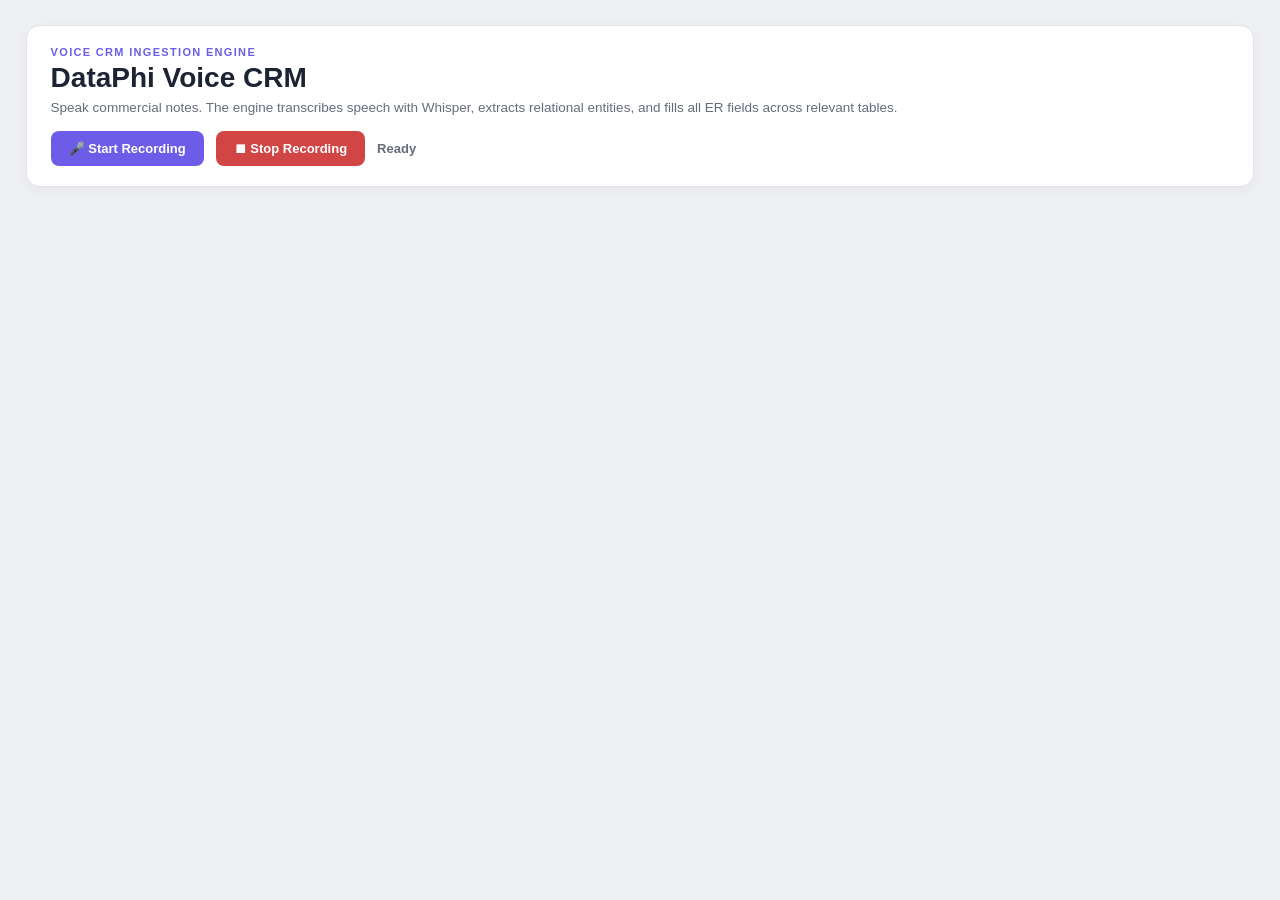
<file: frontend/index.html>
<!doctype html>
<html lang="en">
<head>
<meta charset="UTF-8">
<meta name="viewport" content="width=device-width,initial-scale=1">
<title>DataPhi Voice CRM — Complete ER Lifecycle Workspace</title>
<style>
:root {
  --primary: #6C5CE7;
  --primary-dark: #4B3FC4;
  --secondary: #049C8F;
  --warning: #C98A14;
  --danger: #D14545;
  --success: #1E8E5A;
  --dark: #1C2333;
  --gray-bg: #EEF0F4;
  --border: #E2E4EA;
  --text-main: #20242C;
  --text-sub: #666C79;
}
* { box-sizing: border-box; }
body { margin: 0; background: var(--gray-bg); color: var(--text-main); font-family: "Segoe UI", Arial, sans-serif; }
main { width: min(1380px, 96%); margin: 25px auto 60px; }

/* Control & Header */
.card {
  background: #fff; border: 1px solid var(--border); border-radius: 14px;
  padding: 20px 24px; box-shadow: 0 4px 16px rgba(20,35,60,.04); margin-bottom: 20px;
}
h1 { font-size: 28px; margin: 0 0 6px; font-weight: 800; color: var(--dark); }
.sub { color: var(--text-sub); font-size: 13.5px; margin: 0 0 16px; }
.eyebrow { font-size: 11px; font-weight: 800; letter-spacing: .12em; color: var(--primary); text-transform: uppercase; margin-bottom: 4px; }

/* Buttons & Status */
.controls { display: flex; gap: 12px; align-items: center; flex-wrap: wrap; }
button {
  border: 0; border-radius: 8px; padding: 10px 18px; font-size: 13px;
  font-weight: 700; cursor: pointer; display: inline-flex; align-items: center;
  gap: 7px; transition: all 0.15s ease-in-out;
}
.btn-primary { background: var(--primary); color: #fff; }
.btn-primary:hover { background: var(--primary-dark); }
.btn-primary:disabled { background: #A59DF0; cursor: not-allowed; }
.btn-danger { background: var(--danger); color: #fff; }
.btn-outline { background: #fff; border: 1.5px solid var(--border); color: var(--text-main); }
.btn-outline:hover { background: #F8F9FB; }
.status { font-weight: 700; font-size: 13px; color: var(--text-sub); }
.live { color: var(--danger); }

/* Latency Telemetry Dashboard */
.latency-bar {
  background: #F8F9FD; border: 1.5px solid #DDE2F0; border-radius: 10px;
  padding: 12px 18px; margin-bottom: 20px; display: flex; align-items: center;
  justify-content: space-between; flex-wrap: wrap; gap: 12px;
}
.latency-summary {
  display: flex; align-items: center; gap: 8px; font-size: 13px; font-weight: 800; color: var(--dark);
}
.latency-metric-chip {
  font-size: 11px; font-weight: 700; padding: 4px 9px; border-radius: 6px;
  display: inline-flex; align-items: center; gap: 5px;
}
.chip-total { background: #EEF2FF; color: var(--primary-dark); border: 1px solid #C7D2FE; }
.chip-whisper { background: #F0FDF4; color: var(--success); border: 1px solid #BBF7D0; }
.chip-llm { background: #FFFBEB; color: #B45309; border: 1px solid #FDE68A; }
.chip-net { background: #F3F4F6; color: #4B5563; border: 1px solid #E5E7EB; }

/* Badges */
.badge { font-size: 10.5px; font-weight: 700; padding: 3px 8px; border-radius: 12px; display: inline-flex; align-items: center; }
.badge-draft { background: #FEF3F2; color: #B42318; border: 1px solid #FECDCA; }
.badge-review { background: #FFF8E6; color: #B57900; border: 1px solid #FDE68A; }
.badge-committed { background: #E5F5EC; color: var(--success); border: 1px solid #B9E6CD; }
.voice-tag { color: var(--primary); font-size: 10px; font-weight: 700; }

/* Transcript */
.transcript-box {
  background: #FAFBFD; border: 1.5px solid var(--border); border-radius: 8px;
  padding: 12px 16px; min-height: 44px; color: var(--text-sub); font-size: 13.5px;
  line-height: 1.5; font-style: italic;
}

/* Alert Banner */
.alert-banner {
  background: #FFF4F2; border-left: 4px solid var(--danger);
  padding: 14px 18px; border-radius: 8px; margin-bottom: 20px;
}
.alert-banner.success { background: #F4FAF6; border-left-color: var(--success); }
.alert-banner.review { background: #FFFDF5; border-left-color: var(--warning); }
.alert-title { font-size: 13px; font-weight: 800; color: var(--danger); margin-bottom: 4px; }
.alert-banner.success .alert-title { color: var(--success); }
.alert-banner.review .alert-title { color: var(--warning); }
.alert-text { font-size: 12px; color: #5F2120; line-height: 1.5; }
.alert-banner.success .alert-text { color: #175C3E; }
.alert-banner.review .alert-text { color: #78350F; }

/* Multi-Entity Grid */
.entity-grid { display: grid; grid-template-columns: repeat(auto-fit, minmax(620px, 1fr)); gap: 20px; }
.entity-card {
  background: #FFFFFF; border: 1.5px solid var(--border); border-radius: 12px;
  padding: 18px 20px; display: flex; flex-direction: column; gap: 14px;
}
.entity-header {
  display: flex; justify-content: space-between; align-items: center;
  padding-bottom: 10px; border-bottom: 1.5px solid #F0F2F6;
}
.entity-title { font-size: 13.5px; font-weight: 800; display: flex; align-items: center; gap: 8px; }

/* Form Fields */
.form-grid { display: grid; grid-template-columns: 1fr 1fr; gap: 11px 14px; }
.form-full { grid-column: span 2; }
.field-group { display: flex; flex-direction: column; gap: 4px; }
.field-label { font-size: 11.5px; font-weight: 700; color: var(--dark); display: flex; justify-content: space-between; }
.field-label .req { color: var(--danger); }
.input-box, select, textarea {
  padding: 8px 11px; border-radius: 6px; border: 1.5px solid var(--border);
  font-size: 12.5px; color: var(--text-main); background: #FFFFFF; outline: none; width: 100%;
}
.input-box:focus, select:focus, textarea:focus {
  border-color: var(--primary); box-shadow: 0 0 0 3px rgba(108, 92, 231, 0.12);
}
.input-box:read-only {
  background: #F8F9FB; color: var(--text-sub); cursor: not-allowed; border-color: #E2E4EA;
}
.input-missing {
  border-color: var(--danger) !important;
  background: #FFFBFB !important;
}
.field-helper { font-size: 10.5px; color: var(--text-sub); }
.helper-missing { color: var(--danger); font-weight: 600; }

/* Confirmation Action Bar */
.confirmation-bar {
  background: #FFFFFF; border: 1.5px solid var(--border); border-radius: 12px;
  padding: 16px 20px; display: flex; justify-content: space-between; align-items: center;
  margin-top: 20px; flex-wrap: wrap; gap: 12px;
}
</style>
</head>
<body>

<main>
  <!-- Control Header -->
  <section class="card">
    <div class="eyebrow">Voice CRM Ingestion Engine</div>
    <h1>DataPhi Voice CRM</h1>
    <p class="sub">Speak commercial notes. The engine transcribes speech with Whisper, extracts relational entities, and fills all ER fields across relevant tables.</p>
    
    <div class="controls">
      <button id="record" class="btn-primary">🎤 Start Recording</button>
      <button id="stop" class="btn-danger" disabled>⏹ Stop Recording</button>
      <span id="status" class="status">Ready</span>
    </div>
  </section>

  <!-- Latency Telemetry Dashboard -->
  <section id="latencyPane" class="latency-bar" style="display:none;">
    <div class="latency-summary">
      <span>⚡ Form Fill Latency:</span>
      <span id="latTotal" class="latency-metric-chip chip-total">0 ms</span>
    </div>
    <div style="display:flex; gap:8px; flex-wrap:wrap;">
      <span id="latWhisper" class="latency-metric-chip chip-whisper">🎙️ Whisper: 0ms</span>
      <span id="latLlm" class="latency-metric-chip chip-llm">🧠 LLM: 0ms</span>
      <span id="latNetDom" class="latency-metric-chip chip-net">🌐 Network &amp; DOM: 0ms</span>
    </div>
  </section>

  <!-- Transcript Pane -->
  <section class="card" id="transcriptPane" style="display:none;">
    <h3 style="margin-top:0; font-size:14px; color:var(--dark);">Captured Audio Transcript</h3>
    <div id="transcript" class="transcript-box"></div>
  </section>

  <!-- Staged Review Workspace -->
  <section id="workspacePane" style="display:none;">
    <div style="display:flex; justify-content:space-between; align-items:center; margin-bottom:12px;">
      <div style="display:flex; align-items:center; gap:10px;">
        <h2 style="font-size:18px; margin:0;" id="workspaceTitle">Staged Entity Workspace</h2>
        <span id="statusBadge" class="badge"></span>
      </div>
      <span id="draftIdTag" style="font-size:12px; color:var(--text-sub); font-family:monospace;"></span>
    </div>

    <div id="alertBanner" class="alert-banner" style="display:none;">
      <div id="alertTitle" class="alert-title"></div>
      <div id="alertText" class="alert-text"></div>
    </div>

    <!-- ER ENTITY FORMS GRID -->
    <div class="entity-grid">
      
      <!-- 1. ACCOUNT FORM (All ER Model Columns) -->
      <div class="entity-card" id="cardAccount" style="border-top: 4px solid var(--primary);">
        <div class="entity-header">
          <span class="entity-title" style="color:var(--primary-dark);">🏢 Account Entity Form</span>
          <span class="badge" style="background:#F4F3FF; color:var(--primary);">Parent Enterprise</span>
        </div>
        <div class="form-grid">
          <div class="field-group form-full">
            <label class="field-label">
              <span>account_name <span class="req">*</span></span>
              <span class="voice-tag" id="tag_acc_name"></span>
            </label>
            <input class="input-box" id="acc_name" type="text" placeholder="e.g. Dubai Integrated Economic Zones" oninput="onAccountNameChange()">
            <div id="acc_name_help" class="field-helper">Parent enterprise account name (Mandatory).</div>
          </div>
          <div class="field-group">
            <label class="field-label">
              <span>account_manager (Client Lead)</span>
              <span class="voice-tag" id="tag_acc_manager"></span>
            </label>
            <input class="input-box" id="acc_manager" type="text" placeholder="e.g. Ramanj Falasi">
          </div>
          <div class="field-group">
            <label class="field-label">
              <span>industry</span>
              <span class="voice-tag" id="tag_acc_industry"></span>
            </label>
            <input class="input-box" id="acc_industry" type="text" placeholder="e.g. Semi Government, BFSI, Retail">
          </div>
          <div class="field-group form-full">
            <label class="field-label">
              <span>region</span>
              <span class="voice-tag" id="tag_acc_region"></span>
            </label>
            <input class="input-box" id="acc_region" type="text" placeholder="e.g. Dubai, KSA, Abu Dhabi">
          </div>
        </div>
      </div>

      <!-- 2. CONTACT FORM (All ER Model Columns) -->
      <div class="entity-card" id="cardContact" style="border-top: 4px solid #4B5563; display:none;">
        <div class="entity-header">
          <span class="entity-title" style="color:#1F2937;">👤 Contact Entity Form</span>
          <span class="badge" style="background:#F3F4F6; color:#374151;">Client Stakeholder</span>
        </div>
        <div class="form-grid">
          <div class="field-group form-full">
            <label class="field-label">
              <span>account_id (Linked Company) <span class="req">*</span></span>
              <span class="badge" style="background:#EEF2FF; color:var(--primary);">Relational FK</span>
            </label>
            <input class="input-box" id="con_acc_name" type="text" placeholder="Links to Account Name above" readonly>
          </div>
          <div class="field-group">
            <label class="field-label">
              <span>contact_name <span class="req">*</span></span>
              <span class="voice-tag" id="tag_con_name"></span>
            </label>
            <input class="input-box" id="con_name" type="text" placeholder="e.g. Tariq Mansoor" oninput="validateMandatory()">
            <div id="con_name_help" class="field-helper">Primary client contact (Mandatory).</div>
          </div>
          <div class="field-group">
            <label class="field-label">
              <span>designation</span>
              <span class="voice-tag" id="tag_con_desig"></span>
            </label>
            <input class="input-box" id="con_desig" type="text" placeholder="e.g. VP of DS">
          </div>
          <div class="field-group">
            <label class="field-label"><span>email</span></label>
            <input class="input-box" id="con_email" type="email" placeholder="tariq@company.com">
          </div>
          <div class="field-group">
            <label class="field-label"><span>mobile</span></label>
            <input class="input-box" id="con_mobile" type="text" placeholder="+971 50 ...">
          </div>
          <div class="field-group form-full">
            <label class="field-label"><span>linkedin_url</span></label>
            <input class="input-box" id="con_linkedin" type="url" placeholder="https://linkedin.com/in/...">
          </div>
          <div class="field-group form-full">
            <label class="field-label"><span>notes (Stakeholder Background)</span></label>
            <textarea class="input-box" id="con_notes" rows="2" placeholder="Key decision maker, preferences..."></textarea>
          </div>
        </div>
      </div>

      <!-- 3. LEAD FORM (All ER Model Columns) -->
      <div class="entity-card" id="cardLead" style="border-top: 4px solid var(--warning); display:none;">
        <div class="entity-header">
          <span class="entity-title" style="color:var(--warning);">🎯 Lead Entity Form</span>
          <span id="leadStatusTag" class="badge" style="background:#FFF9F0; color:var(--warning);">Inbound Pipeline</span>
        </div>
        <div class="form-grid">
          <div class="field-group form-full">
            <label class="field-label">
              <span>lead_name <span class="req">*</span></span>
              <span class="voice-tag" id="tag_lead_name"></span>
            </label>
            <input class="input-box" id="lead_name" type="text" placeholder="e.g. IoT Telemetry Lakehouse and Analytical Platform">
          </div>
          <div class="field-group">
            <label class="field-label"><span>stage (Classification)</span></label>
            <select class="input-box" id="lead_stage">
              <option value="Non-Qualified">Non-Qualified</option>
              <option value="Qualified">Qualified</option>
            </select>
          </div>
          <div class="field-group">
            <label class="field-label"><span>type (Temperature)</span></label>
            <select class="input-box" id="lead_type">
              <option value="Warm">Warm</option>
              <option value="Hot">Hot</option>
              <option value="Cold">Cold</option>
            </select>
          </div>
          <div class="field-group">
            <label class="field-label">
              <span>deal_size &amp; currency</span>
              <span class="voice-tag" id="tag_lead_deal"></span>
            </label>
            <div style="display:flex; gap:6px;">
              <input class="input-box" id="lead_deal_size" type="number" style="flex:1;" placeholder="0.00">
              <input class="input-box" id="lead_currency" type="text" style="width:70px;" value="AED">
            </div>
          </div>
          <div class="field-group">
            <label class="field-label"><span>lead_source</span></label>
            <select class="input-box" id="lead_source">
              <option value="Voice Note" selected>Voice Note</option>
              <option value="Inbound (Website, email)">Inbound (Website, email)</option>
              <option value="Referral (MS, AWS, Client)">Referral (MS, AWS, Client)</option>
              <option value="Outbound">Outbound</option>
              <option value="Event">Event</option>
              <option value="Marketing Campaign">Marketing Campaign</option>
            </select>
          </div>
          <div class="field-group">
            <label class="field-label">
              <span>service (Consulting Line)</span>
              <span class="voice-tag" id="tag_lead_service"></span>
            </label>
            <input class="input-box" id="lead_service" type="text" placeholder="e.g. DE & DV / Phi AI / Migration">
          </div>
          <div class="field-group">
            <label class="field-label">
              <span>technology (Cloud Stack)</span>
              <span class="voice-tag" id="tag_lead_tech"></span>
            </label>
            <input class="input-box" id="lead_tech" type="text" placeholder="e.g. Azure Databricks, Power BI">
          </div>
          <div class="field-group form-full">
            <label class="field-label">
              <span>next_steps</span>
              <span class="voice-tag" id="tag_lead_steps"></span>
            </label>
            <input class="input-box" id="lead_next_steps" type="text" placeholder="e.g. Present the Architecture">
          </div>
          <div class="field-group">
            <label class="field-label">
              <span>next_action_date</span>
              <span class="voice-tag" id="tag_lead_nad"></span>
            </label>
            <input class="input-box" id="lead_next_action_date" type="text" placeholder="YYYY-MM-DD or spoken day">
          </div>
          <div class="field-group">
            <label class="field-label"><span>closure_date</span></label>
            <input class="input-box" id="lead_closure_date" type="text" placeholder="YYYY-MM-DD">
          </div>
          <div class="field-group form-full">
            <label class="field-label"><span>notes (Discussion Log)</span></label>
            <textarea class="input-box" id="lead_notes" rows="2" placeholder="Discussion notes..."></textarea>
          </div>
        </div>
      </div>

      <!-- 4. OPPORTUNITY FORM (All ER Model Columns) -->
      <div class="entity-card" id="cardOpportunity" style="border-top: 4px solid var(--secondary); display:none;">
        <div class="entity-header">
          <span class="entity-title" style="color:var(--secondary);">💼 Opportunity Entity Form</span>
          <span class="badge" style="background:#E6F7F5; color:var(--secondary);">Commercial Deal</span>
        </div>
        <div class="form-grid">
          <div class="field-group form-full">
            <label class="field-label">
              <span>opportunity_name <span class="req">*</span></span>
              <span class="voice-tag" id="tag_opty_name"></span>
            </label>
            <input class="input-box" id="opty_name" type="text" placeholder="e.g. IoT Telemetry Lakehouse and Analytical Platform">
          </div>
          <div class="field-group">
            <label class="field-label"><span>stage (Pipeline Velocity)</span></label>
            <select class="input-box" id="opty_stage" onchange="updateOptyProbability()">
              <option value="Discovery (40%)" selected>Discovery (40%)</option>
              <option value="Technical Discussion (60%)">Technical Discussion (60%)</option>
              <option value="Proposal (80%)">Proposal (80%)</option>
              <option value="Closed Won (100%)">Closed Won (100%)</option>
              <option value="Closed Lost (0%)">Closed Lost (0%)</option>
            </select>
          </div>
          <div class="field-group">
            <label class="field-label"><span>probability (%)</span></label>
            <input class="input-box" id="opty_probability" type="number" value="40" readonly>
          </div>
          <div class="field-group">
            <label class="field-label">
              <span>deal_size &amp; currency</span>
              <span class="voice-tag" id="tag_opty_deal"></span>
            </label>
            <div style="display:flex; gap:6px;">
              <input class="input-box" id="opty_deal_size" type="number" style="flex:1;" placeholder="0.00">
              <input class="input-box" id="opty_currency" type="text" style="width:70px;" value="AED">
            </div>
          </div>
          <div class="field-group">
            <label class="field-label">
              <span>project_type (Engagement)</span>
              <span class="voice-tag" id="tag_opty_pt"></span>
            </label>
            <select class="input-box" id="opty_project_type">
              <option value="T&M" selected>T&M (Time & Materials)</option>
              <option value="Fixed Cost">Fixed Cost</option>
            </select>
          </div>
          <div class="field-group">
            <label class="field-label"><span>opportunity_type</span></label>
            <select class="input-box" id="opty_type">
              <option value="New" selected>New</option>
              <option value="Upsell">Upsell</option>
              <option value="Cross Sell">Cross Sell</option>
              <option value="Renewal">Renewal</option>
              <option value="Support">Support</option>
            </select>
          </div>
          <div class="field-group">
            <label class="field-label"><span>funded_by (Co-Funding)</span></label>
            <select class="input-box" id="opty_funded_by">
              <option value="None" selected>None (Direct Client)</option>
              <option value="MS">Microsoft ECIF</option>
              <option value="AWS">AWS Partner Funding</option>
              <option value="Snowflake">Snowflake</option>
            </select>
          </div>
          <div class="field-group">
            <label class="field-label">
              <span>service (Consulting Area)</span>
              <span class="voice-tag" id="tag_opty_service"></span>
            </label>
            <input class="input-box" id="opty_service" type="text" placeholder="e.g. IoT Telemetry Lakehouse and Analytical Platform">
          </div>
          <div class="field-group">
            <label class="field-label">
              <span>technology (Architecture)</span>
              <span class="voice-tag" id="tag_opty_tech"></span>
            </label>
            <input class="input-box" id="opty_tech" type="text" placeholder="e.g. Azure Databricks and Power BI">
          </div>
          <div class="field-group form-full">
            <label class="field-label">
              <span>next_steps (Milestone)</span>
              <span class="voice-tag" id="tag_opty_steps"></span>
            </label>
            <input class="input-box" id="opty_next_steps" type="text" placeholder="e.g. Present the Architecture">
          </div>
          <div class="field-group">
            <label class="field-label"><span>next_action_date</span></label>
            <input class="input-box" id="opty_next_action_date" type="text" placeholder="YYYY-MM-DD or spoken day">
          </div>
          <div class="field-group">
            <label class="field-label"><span>closure_date</span></label>
            <input class="input-box" id="opty_closure_date" type="text" placeholder="YYYY-MM-DD">
          </div>
          <div class="field-group form-full" id="lostReasonGroup" style="display:none;">
            <label class="field-label"><span>reason (Mandatory when Closed Lost) <span class="req">*</span></span></label>
            <input class="input-box" id="opty_reason" type="text" placeholder="Pricing, Competitor, Budget freeze...">
          </div>
          <div class="field-group form-full">
            <label class="field-label"><span>notes (Commercial Scope)</span></label>
            <textarea class="input-box" id="opty_notes" rows="2" placeholder="Commercial scope, concessions, notes..."></textarea>
          </div>
        </div>
      </div>

    </div>

    <!-- Action Bar -->
    <div class="confirmation-bar">
      <div id="resumeControls" style="display:flex; gap:8px; flex:1; max-width:480px;">
        <input class="input-box" id="followUpText" type="text" placeholder="Type missing details to update draft...">
        <button class="btn-outline" type="button" onclick="submitTextFollowUp()">Submit Follow-Up</button>
      </div>
      <div style="margin-left:auto;">
        <button id="commitBtn" class="btn-primary" type="button" onclick="confirmAndCommitHierarchy()">
          💾 Confirm &amp; Commit to CRM
        </button>
      </div>
    </div>

  </section>
</main>

<script>
const API = "http://localhost:8000";
let recorder = null, chunks = [], currentDraftId = null, activeIntent = "create_lead";
let stopClickTimestamp = 0;

const recordBtn = document.getElementById("record");
const stopBtn = document.getElementById("stop");
const statusTxt = document.getElementById("status");
const transcriptPane = document.getElementById("transcriptPane");
const transcriptDiv = document.getElementById("transcript");
const workspacePane = document.getElementById("workspacePane");
const alertBanner = document.getElementById("alertBanner");
const alertTitle = document.getElementById("alertTitle");
const alertText = document.getElementById("alertText");
const statusBadge = document.getElementById("statusBadge");
const commitBtn = document.getElementById("commitBtn");
const draftIdTag = document.getElementById("draftIdTag");
const workspaceTitle = document.getElementById("workspaceTitle");

// Telemetry chips
const latencyPane = document.getElementById("latencyPane");
const latTotal = document.getElementById("latTotal");
const latWhisper = document.getElementById("latWhisper");
const latLlm = document.getElementById("latLlm");
const latNetDom = document.getElementById("latNetDom");

recordBtn.onclick = async () => {
  try {
    const stream = await navigator.mediaDevices.getUserMedia({ audio: true });
    chunks = [];
    recorder = new MediaRecorder(stream);
    recorder.ondataavailable = e => { if (e.data.size) chunks.push(e.data); };
    recorder.onstop = async () => {
      stream.getTracks().forEach(t => t.stop());
      const blob = new Blob(chunks, { type: recorder.mimeType || "audio/webm" });
      await processAudio(blob);
    };
    recorder.start();
    recordBtn.disabled = true;
    stopBtn.disabled = false;
    statusTxt.textContent = "Recording...";
    statusTxt.className = "status live";
  } catch (err) {
    alert("Microphone permission failed: " + err.message);
  }
};

stopBtn.onclick = () => {
  if (recorder && recorder.state !== "inactive") {
    stopClickTimestamp = performance.now();
    recorder.stop();
    recordBtn.disabled = false;
    stopBtn.disabled = true;
    statusTxt.textContent = "Transcribing & extracting entities...";
    statusTxt.className = "status";
  }
};

async function processAudio(blob) {
  const form = new FormData();
  form.append("audio", blob, "recording.webm");

  try {
    const res = await fetch(`${API}/api/voice/process`, { method: "POST", body: form });
    const data = await res.json();
    if (!res.ok) throw new Error(data.detail || "Server processing failed.");

    transcriptPane.style.display = "block";
    transcriptDiv.textContent = `"${data.transcript}"`;

    renderSeparateForms(data);
    const formRenderedTimestamp = performance.now();

    const totalE2EMs = Math.round(formRenderedTimestamp - stopClickTimestamp);
    const backendMs = data.latency?.backend_total_ms || data.processing_ms || 0;
    const whisperMs = data.latency?.whisper_ms || 0;
    const llmMs = data.latency?.llm_ms || 0;
    const networkAndDomMs = Math.max(0, totalE2EMs - backendMs);

    latencyPane.style.display = "flex";
    latTotal.textContent = `${totalE2EMs} ms (${(totalE2EMs / 1000).toFixed(2)}s)`;
    latWhisper.textContent = `🎙️ Whisper: ${whisperMs} ms`;
    latLlm.textContent = `🧠 LLM: ${llmMs} ms`;
    latNetDom.textContent = `🌐 Network & DOM: ${networkAndDomMs} ms`;

    statusTxt.textContent = `Entities Extracted in ${(totalE2EMs / 1000).toFixed(2)}s`;
  } catch (err) {
    statusTxt.textContent = "Error";
    alert("Processing failed: " + err.message);
  }
}

function onAccountNameChange() {
  const accVal = document.getElementById("acc_name").value.trim();
  document.getElementById("con_acc_name").value = accVal;
  validateMandatory();
}

function updateOptyProbability() {
  const stage = document.getElementById("opty_stage").value;
  const probInput = document.getElementById("opty_probability");
  const lostDiv = document.getElementById("lostReasonGroup");

  if (stage.includes("40%")) probInput.value = 40;
  else if (stage.includes("60%")) probInput.value = 60;
  else if (stage.includes("80%")) probInput.value = 80;
  else if (stage.includes("100%")) probInput.value = 100;
  else if (stage.includes("0%")) probInput.value = 0;

  lostDiv.style.display = stage.includes("0%") ? "block" : "none";
}

function renderSeparateForms(res) {
  workspacePane.style.display = "block";
  const ext = res.extracted_data || {};
  const acc = ext.account || {};
  const con = ext.contact || {};
  const lead = ext.lead || {};
  const opty = ext.opportunity || {};

  activeIntent = res.intent || ext.intent || "create_lead";
  currentDraftId = res.draft_id || null;

  const isAccount = activeIntent === "create_account";
  const isContact = activeIntent === "create_contact";
  const isLead = activeIntent === "create_lead";
  const isOpportunity = (
    activeIntent === "create_opportunity" ||
    activeIntent === "opportunity" ||
    activeIntent === "close_won_deal" ||
    activeIntent === "create_project"
  );

  document.getElementById("cardAccount").style.display = "flex";
  document.getElementById("cardContact").style.display = (!isAccount) ? "flex" : "none";
  document.getElementById("cardLead").style.display = (isLead || isOpportunity) ? "flex" : "none";
  document.getElementById("cardOpportunity").style.display = isOpportunity ? "flex" : "none";

  if (isAccount) {
    workspaceTitle.textContent = "Staged Entity: Account Registration";
  } else if (isContact) {
    workspaceTitle.textContent = "Staged Entities: Contact & Associated Account";
  } else if (isOpportunity) {
    workspaceTitle.textContent = "Staged Pipeline: Opportunity Hierarchy (Auto-Backfilled Lead)";
  } else {
    workspaceTitle.textContent = "Staged Entities: Lead Ingestion Pipeline";
  }

  // 1. Populate Account Form
  document.getElementById("acc_name").value = acc.account_name || "";
  document.getElementById("acc_manager").value = acc.account_manager || "";
  document.getElementById("acc_industry").value = acc.industry || "";
  document.getElementById("acc_region").value = acc.region || "";

  document.getElementById("tag_acc_name").textContent = acc.account_name ? "⚡ Voice" : "";
  document.getElementById("tag_acc_manager").textContent = acc.account_manager ? "⚡ Voice" : "";
  document.getElementById("tag_acc_industry").textContent = acc.industry ? "⚡ Voice" : "";
  document.getElementById("tag_acc_region").textContent = acc.region ? "⚡ Voice" : "";

  // 2. Populate Contact Form
  document.getElementById("con_acc_name").value = acc.account_name || "";
  document.getElementById("con_name").value = con.contact_name || "";
  document.getElementById("con_desig").value = con.designation || "";
  document.getElementById("con_email").value = con.email || "";
  document.getElementById("con_mobile").value = con.mobile || "";
  document.getElementById("con_linkedin").value = con.linkedin_url || "";
  document.getElementById("con_notes").value = con.notes || "";

  document.getElementById("tag_con_name").textContent = con.contact_name ? "⚡ Voice" : "";
  document.getElementById("tag_con_desig").textContent = con.designation ? "⚡ Voice" : "";

  // 3. Populate Lead Form (if visible)
  if (isLead || isOpportunity) {
    const defaultLeadTitle = isOpportunity 
      ? (opty.opportunity_name || lead.lead_name || `${acc.account_name || 'Commercial'} Deal (Backfilled)`)
      : (lead.lead_name || "");

    document.getElementById("lead_name").value = defaultLeadTitle;
    document.getElementById("lead_stage").value = isOpportunity ? "Qualified" : (lead.stage || "Non-Qualified");
    document.getElementById("lead_type").value = isOpportunity ? "Hot" : (lead.type || "Warm");
    document.getElementById("lead_deal_size").value = opty.deal_size || lead.deal_size || "";
    document.getElementById("lead_currency").value = opty.currency || lead.currency || "AED";
    document.getElementById("lead_source").value = lead.lead_source || "Voice Note";
    document.getElementById("lead_service").value = opty.service || lead.service || "";
    document.getElementById("lead_tech").value = opty.technology || lead.technology || "";
    document.getElementById("lead_next_steps").value = opty.next_steps || lead.next_steps || "";
    document.getElementById("lead_next_action_date").value = opty.next_action_date || lead.next_action_date || "";
    document.getElementById("lead_closure_date").value = opty.closure_date || lead.closure_date || "";
    document.getElementById("lead_notes").value = opty.notes || lead.notes || "";

    document.getElementById("tag_lead_name").textContent = defaultLeadTitle ? "⚡ Voice" : "";
    document.getElementById("tag_lead_deal").textContent = (opty.deal_size || lead.deal_size) ? "⚡ Voice" : "";
    document.getElementById("tag_lead_service").textContent = (opty.service || lead.service) ? "⚡ Voice" : "";
    document.getElementById("tag_lead_tech").textContent = (opty.technology || lead.technology) ? "⚡ Voice" : "";
    document.getElementById("tag_lead_steps").textContent = (opty.next_steps || lead.next_steps) ? "⚡ Voice" : "";
    document.getElementById("tag_lead_nad").textContent = (opty.next_action_date || lead.next_action_date) ? "⚡ Voice" : "";

    const leadTag = document.getElementById("leadStatusTag");
    if (isOpportunity) {
      leadTag.textContent = "⚡ Auto-Backfilled Record";
      leadTag.style.background = "#E5F5EC";
      leadTag.style.color = "var(--success)";
    } else {
      leadTag.textContent = "Inbound Pipeline";
      leadTag.style.background = "#FFF9F0";
      leadTag.style.color = "var(--warning)";
    }
  }

  // 4. Populate Opportunity Form (if visible)
  if (isOpportunity) {
    document.getElementById("opty_name").value = opty.opportunity_name || lead.lead_name || `${acc.account_name || 'Client'} - Opportunity`;
    document.getElementById("opty_stage").value = opty.stage || "Discovery (40%)";
    document.getElementById("opty_deal_size").value = opty.deal_size || lead.deal_size || "";
    document.getElementById("opty_currency").value = opty.currency || lead.currency || "AED";
    
    // Format T&M if natural language spoken
    const rawPt = (opty.project_type || "").toLowerCase();
    document.getElementById("opty_project_type").value = (rawPt.includes("fixed") ? "Fixed Cost" : "T&M");

    document.getElementById("opty_type").value = opty.opportunity_type || "New";
    document.getElementById("opty_funded_by").value = opty.funded_by || "None";
    document.getElementById("opty_service").value = opty.service || lead.service || "";
    document.getElementById("opty_tech").value = opty.technology || lead.technology || "";
    document.getElementById("opty_next_steps").value = opty.next_steps || lead.next_steps || "";
    document.getElementById("opty_next_action_date").value = opty.next_action_date || lead.next_action_date || "";
    document.getElementById("opty_closure_date").value = opty.closure_date || lead.closure_date || "";
    document.getElementById("opty_notes").value = opty.notes || lead.notes || "";

    document.getElementById("tag_opty_name").textContent = (opty.opportunity_name || lead.lead_name) ? "⚡ Voice" : "";
    document.getElementById("tag_opty_deal").textContent = (opty.deal_size || lead.deal_size) ? "⚡ Voice" : "";
    document.getElementById("tag_opty_pt").textContent = opty.project_type ? "⚡ Voice" : "";
    document.getElementById("tag_opty_service").textContent = (opty.service || lead.service) ? "⚡ Voice" : "";
    document.getElementById("tag_opty_tech").textContent = (opty.technology || lead.technology) ? "⚡ Voice" : "";
    document.getElementById("tag_opty_steps").textContent = (opty.next_steps || lead.next_steps) ? "⚡ Voice" : "";

    updateOptyProbability();
  }

  // Draft vs Ready Banner State
  draftIdTag.textContent = currentDraftId ? `Draft Record #${currentDraftId}` : "";
  if (res.status === "draft_saved_incomplete") {
    statusBadge.textContent = "Incomplete Draft";
    statusBadge.className = "badge badge-draft";
    alertBanner.style.display = "block";
    alertBanner.className = "alert-banner";
    alertTitle.textContent = "⚠️ Missing Mandatory Relational Fields";
    alertText.textContent = res.clarification_prompt || "Please complete the highlighted mandatory inputs.";
  } else {
    statusBadge.textContent = "Staged for Sales Review";
    statusBadge.className = "badge badge-review";
    alertBanner.style.display = "block";
    alertBanner.className = "alert-banner review";
    alertTitle.textContent = "📋 Staged Records Ready";
    alertText.textContent = "All ER details were extracted. Verify or edit the details in the cards above, then click confirm to persist.";
  }

  validateMandatory();
}

function validateMandatory() {
  const accVal = document.getElementById("acc_name").value.trim();
  const conVal = document.getElementById("con_name").value.trim();
  const accInput = document.getElementById("acc_name");
  const conInput = document.getElementById("con_name");
  const accHelp = document.getElementById("acc_name_help");
  const conHelp = document.getElementById("con_name_help");

  let isAccMissing = !accVal;
  if (isAccMissing) {
    accInput.classList.add("input-missing");
    accHelp.textContent = "Mandatory: Company / Account name is required.";
    accHelp.className = "field-helper helper-missing";
  } else {
    accInput.classList.remove("input-missing");
    accHelp.textContent = "Parent enterprise account name (Mandatory).";
    accHelp.className = "field-helper";
  }

  if (activeIntent === "create_account") {
    conInput.classList.remove("input-missing");
    commitBtn.disabled = isAccMissing;
    return;
  }

  let isConMissing = !conVal;
  if (isConMissing) {
    conInput.classList.add("input-missing");
    conHelp.textContent = "Mandatory: Contact stakeholder name is required.";
    conHelp.className = "field-helper helper-missing";
  } else {
    conInput.classList.remove("input-missing");
    conHelp.textContent = "Primary client contact (Mandatory).";
    conHelp.className = "field-helper";
  }

  commitBtn.disabled = isAccMissing || isConMissing;
}

async function submitTextFollowUp() {
  if (!currentDraftId) return;
  const txt = document.getElementById("followUpText").value.trim();
  if (!txt) return;

  const form = new FormData();
  form.append("additional_text", txt);
  const startFollowUp = performance.now();

  try {
    statusTxt.textContent = "Updating draft...";
    const res = await fetch(`${API}/api/voice/draft/${currentDraftId}/resume`, {
      method: "POST",
      body: form
    });
    const data = await res.json();
    if (!res.ok) throw new Error(data.detail || "Update failed.");

    document.getElementById("followUpText").value = "";
    renderSeparateForms(data);
    const endFollowUp = performance.now();

    const totalMs = Math.round(endFollowUp - startFollowUp);
    latencyPane.style.display = "flex";
    latTotal.textContent = `${totalMs} ms`;
    latWhisper.textContent = `🎙️ Whisper: ${data.latency?.whisper_ms || 0} ms`;
    latLlm.textContent = `🧠 LLM: ${data.latency?.llm_ms || 0} ms`;
    latNetDom.textContent = `🌐 Network & DOM: ${Math.max(0, totalMs - (data.latency?.backend_total_ms || 0))} ms`;

    statusTxt.textContent = "Draft Updated";
  } catch (err) {
    alert("Error: " + err.message);
  }
}

async function confirmAndCommitHierarchy() {
  const payload = {
    draft_id: currentDraftId,
    intent: activeIntent,
    account: {
      account_name: document.getElementById("acc_name").value.trim(),
      account_manager: document.getElementById("acc_manager").value.trim(),
      industry: document.getElementById("acc_industry").value.trim(),
      region: document.getElementById("acc_region").value.trim(),
    },
    contact: {
      contact_name: document.getElementById("con_name").value.trim(),
      designation: document.getElementById("con_desig").value.trim(),
      email: document.getElementById("con_email").value.trim(),
      mobile: document.getElementById("con_mobile").value.trim(),
      linkedin_url: document.getElementById("con_linkedin").value.trim(),
      notes: document.getElementById("con_notes").value.trim(),
    },
    lead: {
      lead_name: document.getElementById("lead_name").value.trim(),
      deal_size: parseFloat(document.getElementById("lead_deal_size").value) || null,
      currency: document.getElementById("lead_currency").value,
      type: document.getElementById("lead_type").value,
      stage: document.getElementById("lead_stage").value,
      lead_source: document.getElementById("lead_source").value,
      service: document.getElementById("lead_service").value,
      technology: document.getElementById("lead_tech").value,
      next_steps: document.getElementById("lead_next_steps").value,
      next_action_date: document.getElementById("lead_next_action_date").value || null,
      closure_date: document.getElementById("lead_closure_date").value || null,
      notes: document.getElementById("lead_notes").value,
    },
    opportunity: {
      opportunity_name: document.getElementById("opty_name").value.trim(),
      deal_size: parseFloat(document.getElementById("opty_deal_size").value) || null,
      currency: document.getElementById("opty_currency").value,
      stage: document.getElementById("opty_stage").value,
      project_type: document.getElementById("opty_project_type").value,
      opportunity_type: document.getElementById("opty_type").value,
      funded_by: document.getElementById("opty_funded_by").value,
      service: document.getElementById("opty_service").value,
      technology: document.getElementById("opty_tech").value,
      next_steps: document.getElementById("opty_next_steps").value,
      next_action_date: document.getElementById("opty_next_action_date").value || null,
      closure_date: document.getElementById("opty_closure_date").value || null,
      reason: document.getElementById("opty_reason").value,
      notes: document.getElementById("opty_notes").value,
    }
  };

  try {
    statusTxt.textContent = "Committing to PostgreSQL...";
    const res = await fetch(`${API}/api/voice/commit`, {
      method: "POST",
      headers: { "Content-Type": "application/json" },
      body: JSON.stringify(payload)
    });
    const data = await res.json();
    if (!res.ok) throw new Error(data.detail || "Transaction failed.");

    const rec = data.created_records || {};
    statusBadge.textContent = "Committed to PostgreSQL";
    statusBadge.className = "badge badge-committed";
    alertBanner.style.display = "block";
    alertBanner.className = "alert-banner success";
    alertTitle.textContent = "✅ Record Confirmed & Committed";
    
    if (activeIntent === "create_opportunity") {
      alertText.textContent = `Saved Account "${rec.account_name}", Contact "${rec.contact_name}", backfilled Lead #${rec.lead_id} (Hot/Qualified), and Opportunity #${rec.opportunity_id} (${rec.currency} ${rec.deal_size}).`;
    } else if (activeIntent === "create_contact") {
      alertText.textContent = `Saved Contact "${rec.contact_name}" linked directly to Account "${rec.account_name}".`;
    } else if (activeIntent === "create_account") {
      alertText.textContent = `Saved Account "${rec.account_name}".`;
    } else {
      alertText.textContent = `Saved Account "${rec.account_name}", Contact "${rec.contact_name}", and Lead #${rec.lead_id}.`;
    }

    commitBtn.disabled = true;
    statusTxt.textContent = `Complete in ${data.commit_ms || 0}ms`;
  } catch (err) {
    statusTxt.textContent = "Error";
    alert("Commit failed: " + err.message);
  }
}
</script>
</body>
</html>
</file>
